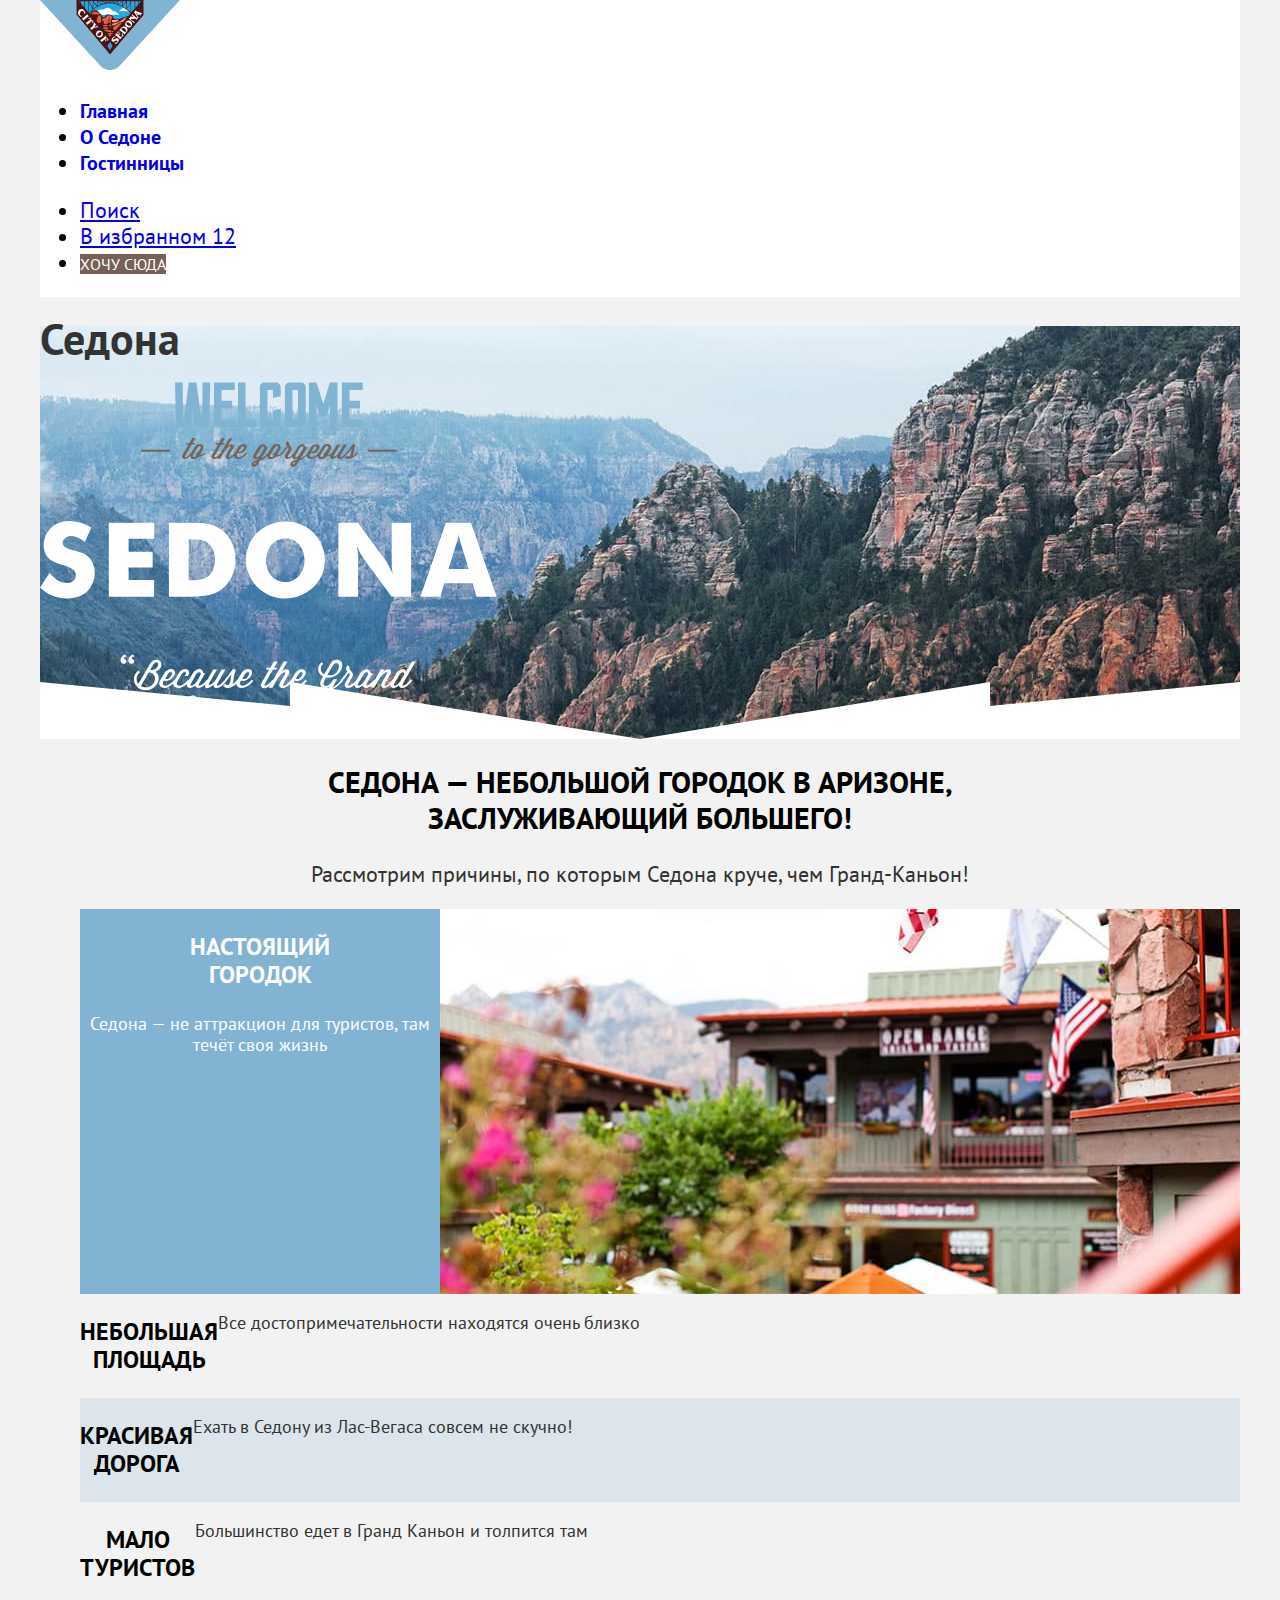
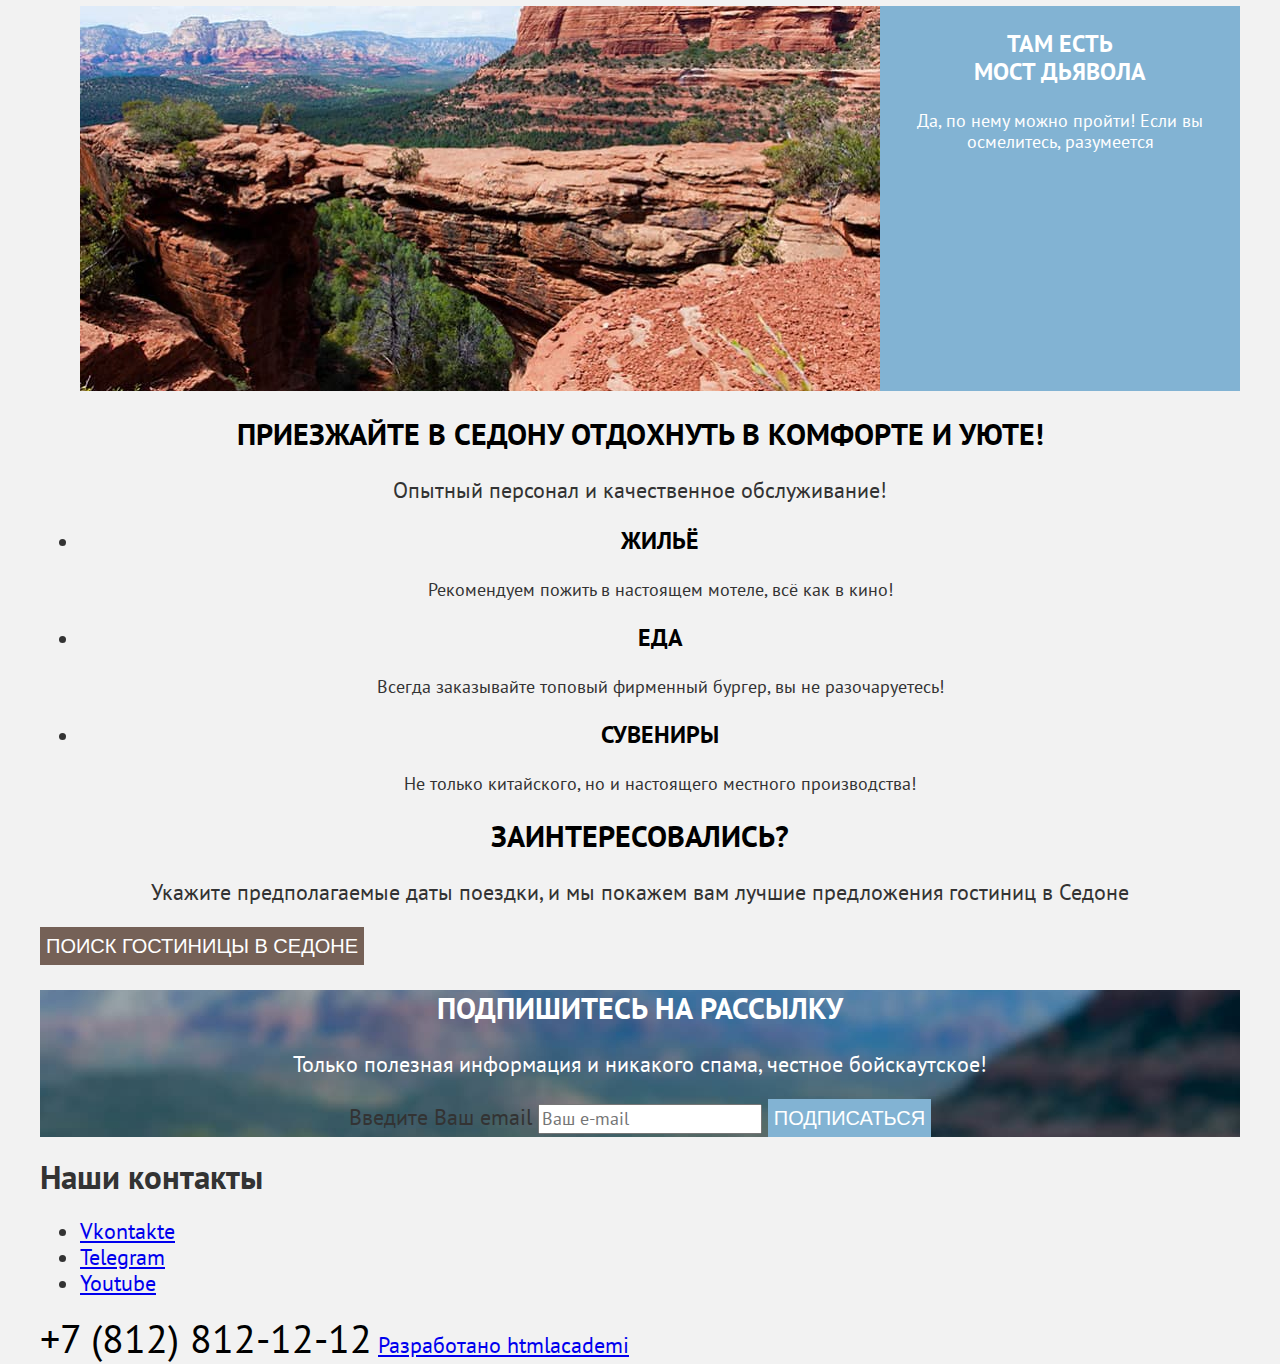
<file: index.html>
<!DOCTYPE html>
<html lang="ru">

  <head>
    <meta charset="utf-8">
    <meta name="viewport" content="width=device-width, initial-scale=1.0">
    <link rel="stylesheet" href="styles/styles.css">
    <title>HTML Academy: Седона</title>
  </head>

  <body>
    <div class="container">
    <header class="header-page">
      <a class="header-logo-link" aria-current="page">
        <img class="header-logo-img" src="images/logo.svg" width="140" height="70" alt="логотип Седоны">
      </a>
      <nav class="navigation">
        <ul class="navigation-menu-list">
          <li class="navigation-menu-item">
            <a class="navigation-link navigation-link-active" href="index.html" aria-current="page">Главная</a>
          </li>
          <li class="navigation-menu-item">
            <a class="navigation-link" href="#">О Седоне</a>
          </li>
          <li class="navigation-menu-item">
            <a class="navigation-link" href="catalog.html">Гостинницы</a>
          </li>
        </ul>
        <ul class="navigation-user-list">
          <li class="navigation-user-item">
            <a class="navigation-user-link" href="#">
              <span class="visuali-hidden">Поиск</span>
            </a>
          </li>
          <li class="navigation-user-item">
            <a class="navigation-user-link" href="#">
              <span class="visuali-hidden">В избранном</span>
              <output class="counter">12</output>
            </a>
          </li>
          <li class="navigation-user-item ">
            <a class="button button-link" href="#">Хочу сюда</a>
          </li>
        </ul>
      </nav>
    </header>
    <main class="main-inner">
      <section class="hero">
        <h1 class="visuali-hidden">Седона</h1>
        <img class="hero-img" src="images/title-welcome.svg" width="458" height="352" alt="Welcome to the gorgeous Sedona, because the Grand Canyon sucks!">
      </section>
      <section class="advantages">
        <h2 class="title-page">Седона — небольшой городок в Аризоне,<br> заслуживающий большего!</h2>
        <p class="description-page">Рассмотрим причины, по которым Седона круче, чем Гранд-Каньон!</p>
        <ul class="advantages-list">
          <li class="advantages-item advantages-item-primary">
            <div class="advantages-text-inner">
              <h3 class="advantages-item-title text-light">Настоящий<br> городок</h3>
              <p class="advantages-item-description text-light">Седона — не аттракцион для туристов, там течёт своя жизнь</p>
            </div>
            <img src="images/Sedona-street.jpg" width="800" height="385" alt="Улица Седоны">
          </li>
          <li class="advantages-item">
            <h3 class="advantages-item-title">Небольшая<br> площадь</h3>
            <p class="advantages-item-description">Все достопримечательности находятся очень близко</p>
          </li>
          <li class="advantages-item">
            <h3 class="advantages-item-title">Красивая<br> дорога</h3>
            <p class="advantages-item-description">Ехать в Седону из Лас-Вегаса совсем не скучно!</p>
          </li>
          <li class="advantages-item">
            <h3 class="advantages-item-title">Мало<br> туристов</h3>
            <p class="advantages-item-description">Большинство едет в Гранд Каньон и толпится там</p>
          </li>
          <li class="advantages-item advantages-item-primary">
            <img src="images/Sedona-Devil's-Bridge.jpg" width="800" height="385" alt="Фото моста дьявола">
            <div class="advantages-text-inner">
              <h3 class="advantages-item-title text-light">Там есть<br> мост дьявола</h3>
              <p class="advantages-item-description text-light">Да, по нему можно пройти! Если вы осмелитесь, разумеется</p>
              </div>
          </li>
        </ul>
      </section>
      <section class="service">
        <h2 class="title-page">Приезжайте в Седону отдохнуть в комфорте и уюте!</h2>
        <p class="description-page">Опытный персонал и качественное обслуживание!</p>
        <ul class="service-list">
          <li class="service-item">
            <h3 class="service-item-title">Жильё</h3>
            <p class="service-item-description">Рекомендуем пожить в настоящем мотеле, всё как в кино!</p>
          </li>
          <li class="service-item">
            <h3 class="service-item-title">Еда</h3>
            <p class="service-item-description">Всегда заказывайте топовый фирменный бургер, вы не разочаруетесь!</p>
          </li>
          <li class="service-item">
            <h3 class="service-item-title">Сувениры</h3>
            <p class="service-item-description">Не только китайского, но и настоящего местного производства!</p>
          </li>
        </ul>
      </section>
      <section class="booking">
        <h2 class="title-page">Заинтересовались?</h2>
        <p class="description-page">Укажите предполагаемые даты поездки, и мы покажем вам лучшие предложения гостиниц
          в Седоне</p>
        <button class="button button-lg" type="button">Поиск гостиницы в Седоне</button>
      </section>
      <section class="subscription">
        <h2 class="title-page text-light">Подпишитесь на рассылку</h2>
        <p class="description-page text-light">Только полезная информация и никакого спама, честное бойскаутское!</p>
        <form class="subscription-form" action="https://echo.htmlacademy.ru/" method="post">
          <label class="visuali-hidden" for="subscription-email">Введите Ваш email</label>
          <input class="field-email" placeholder="Ваш e-mail" name="subscription-email" id="subscription-email" required>
          <button class="button button-light button-lg" type="submit">Подписаться</button>
        </form>
      </section>
    </main>
    <footer class="footer-inner">
      <h2 class="visuali-hidden">Наши контакты</h2>
      <ul class="social-list">
        <li class="social-item">
          <a class="social-link" target="_blank" rel="noreferrer noopener" href="https://vk.com/htmlacademy">
            <span class="visuali-hidden">Vkontakte</span>
          </a>
        </li>
        <li class="social-item">
          <a class="social-link" target="_blank" rel="noreferrer noopener" href="https://t.me/htmlacademy">
            <span class="visuali-hidden">Telegram</span>
          </a>
        </li>
        <li class="social-item">
          <a class="social-link" target="_blank" rel="noreferrer noopener" href="https://www.youtube.com/user/htmlacademyru">
            <span class="visuali-hidden">Youtube</span>
          </a>
        </li>
      </ul>
      <a class="phone-link" href="tel:+78128121212">+7 (812) 812-12-12</a>
      <a class="brand-link" target="_blank" rel="noreferrer noopener" href="https://htmlacademy.ru/">
        <span class="visuali-hidden">Разработано htmlacademi</span>
      </a>
    </footer>
    </div>
  </body>

</html>
</file>
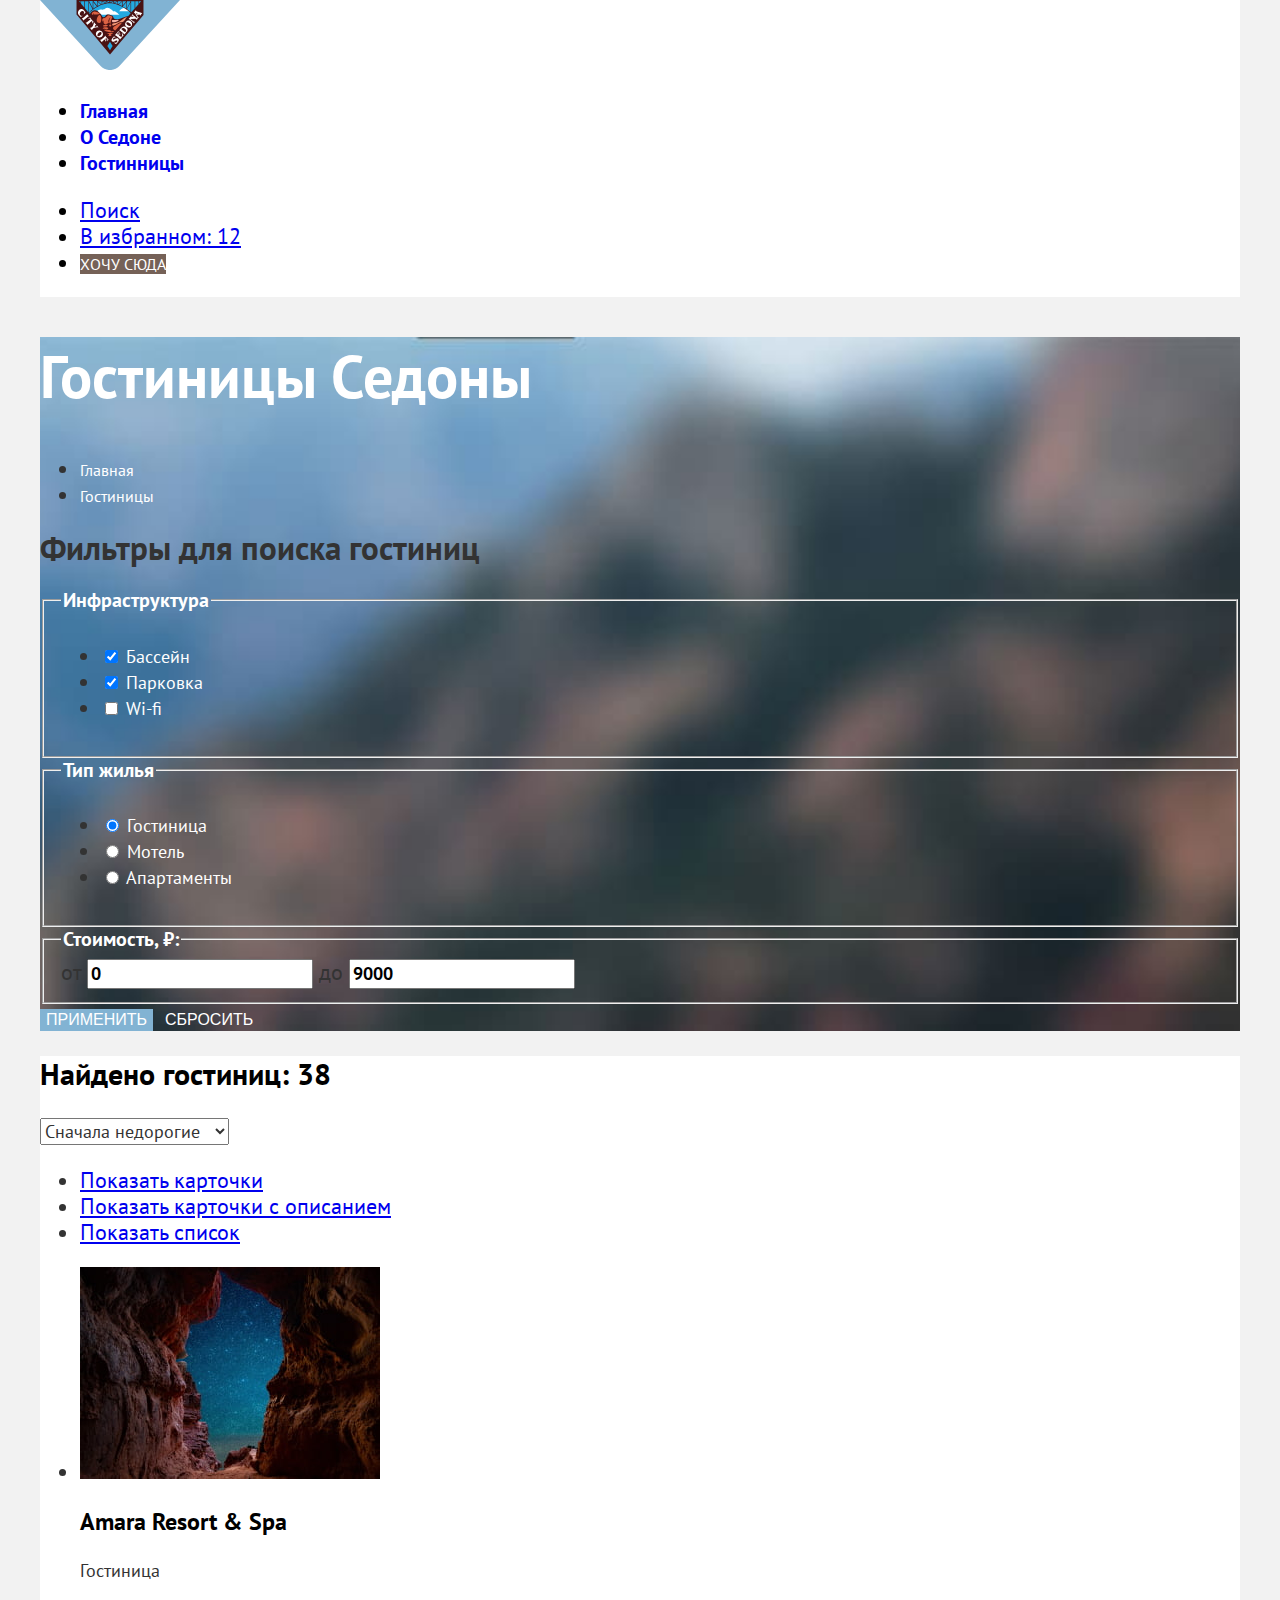
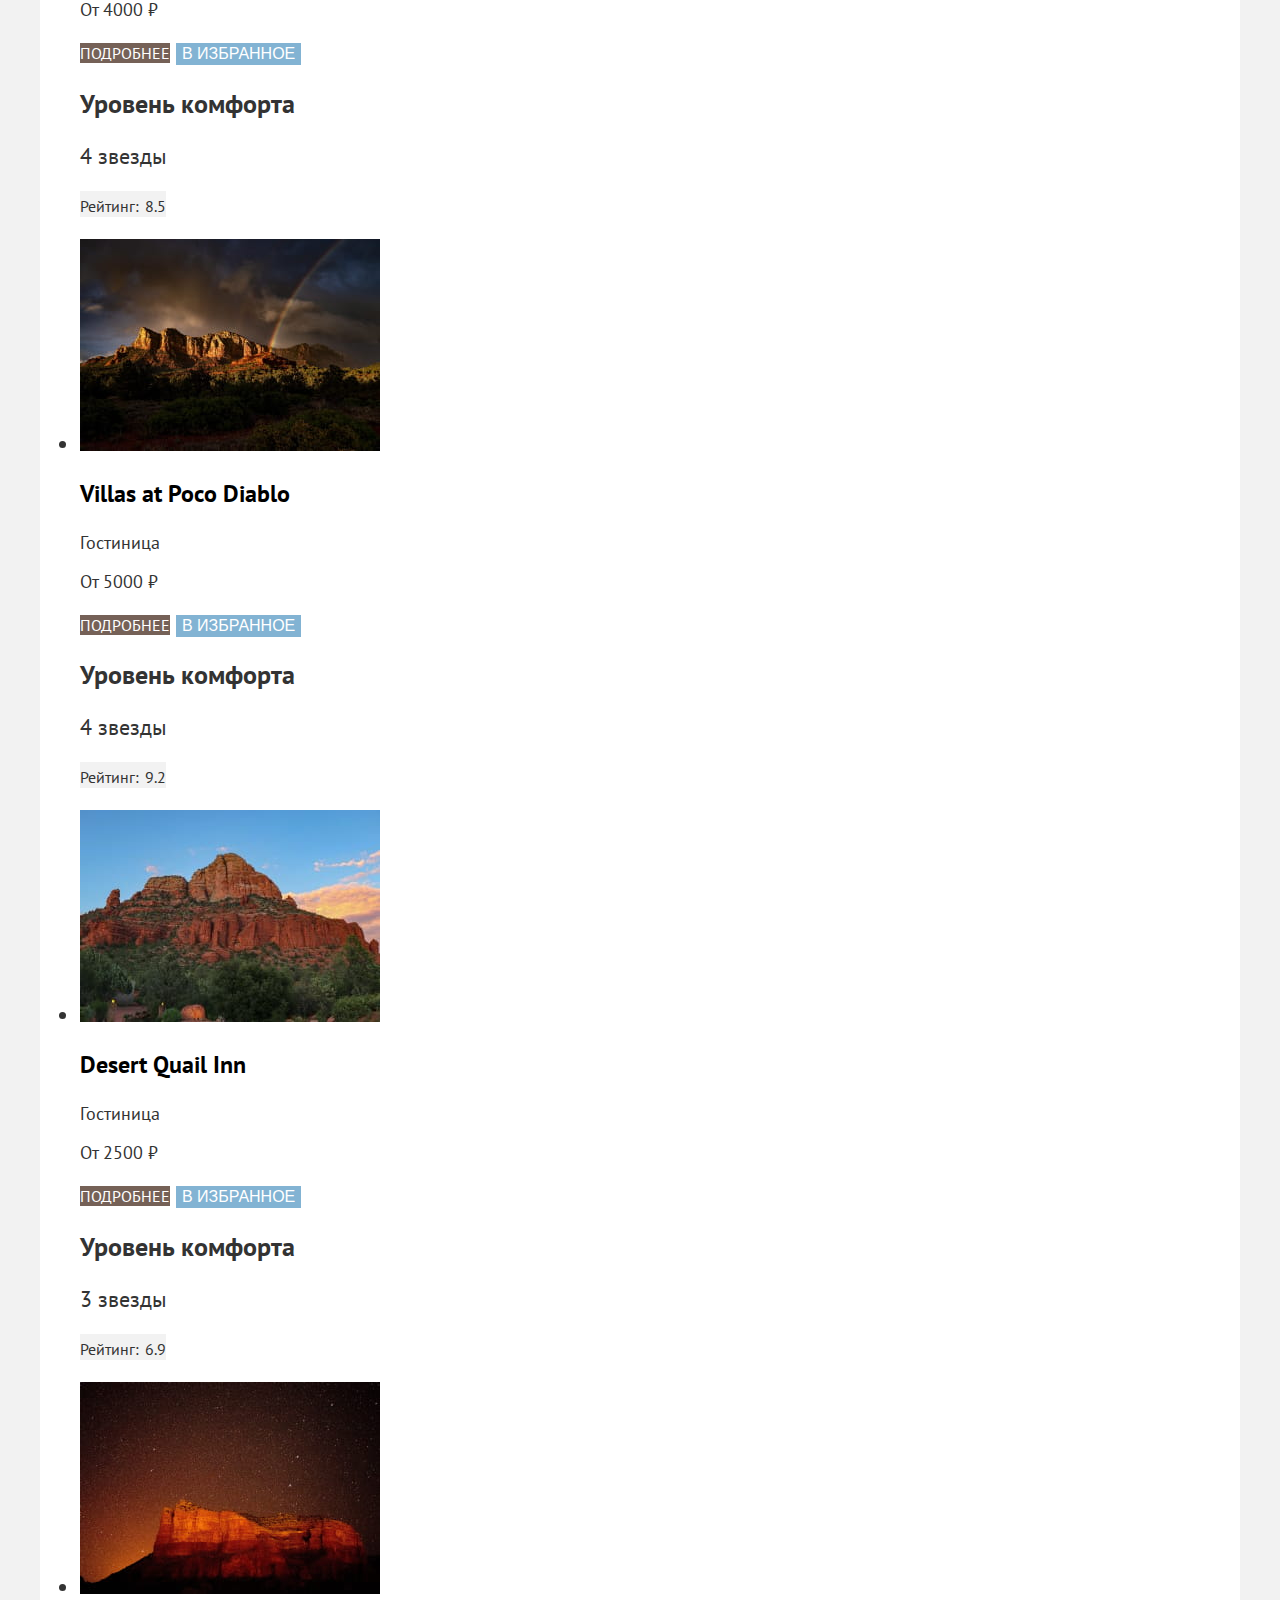
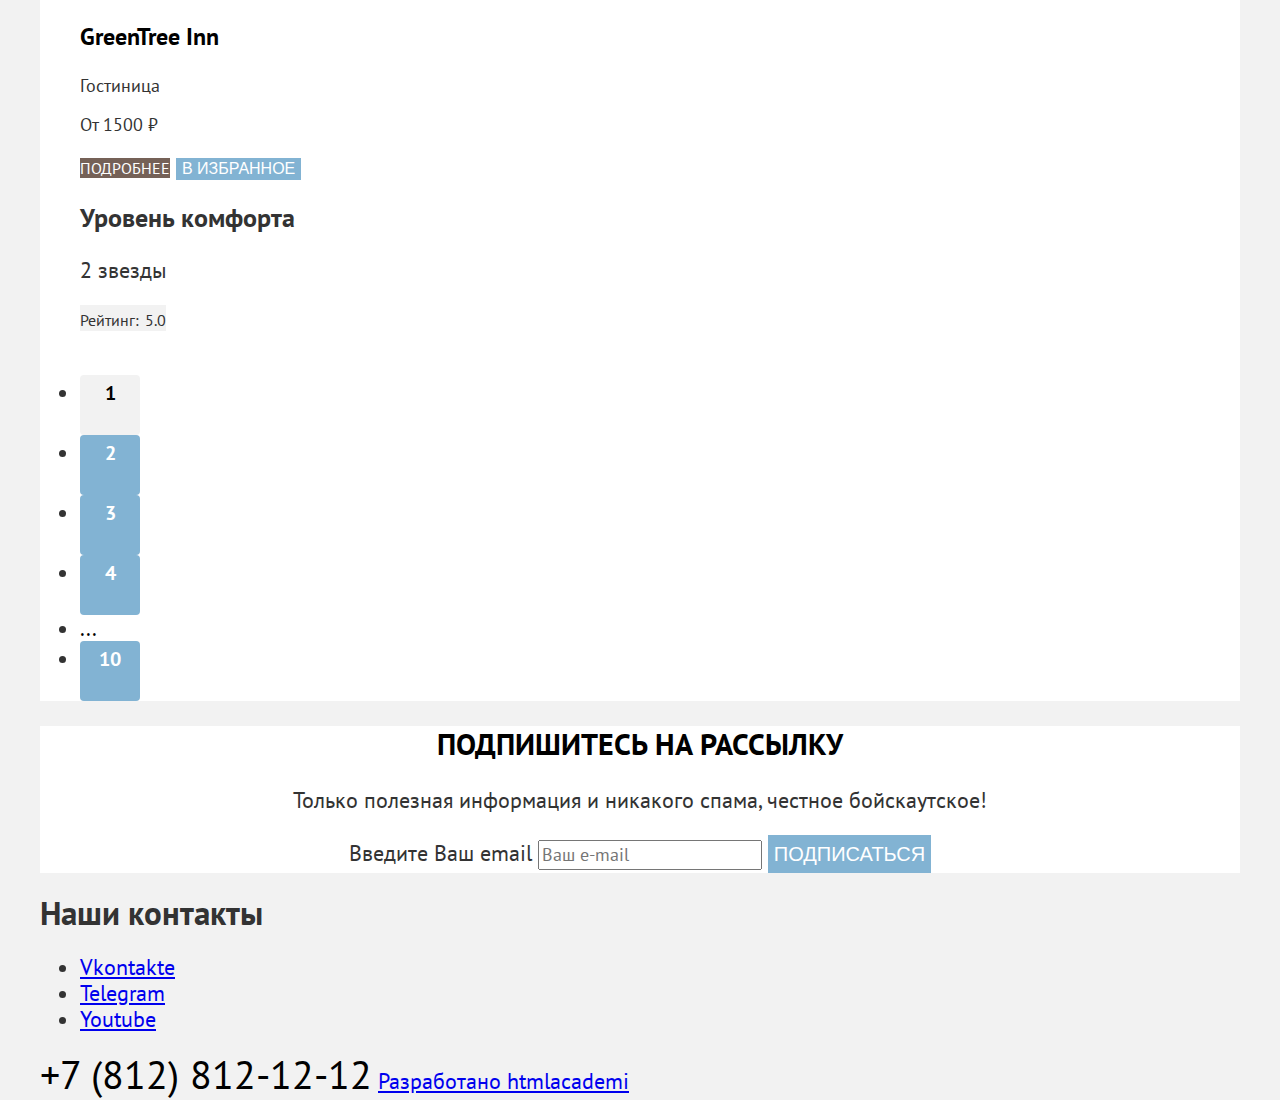
<file: catalog.html>
<!DOCTYPE html>
<html lang="ru">

  <head>
    <meta charset="UTF-8">
    <meta name="viewport" content="width=device-width, initial-scale=1.0">
    <link rel="stylesheet" href="styles/styles.css">
    <title>HTML Academy: Седона каталог</title>
  </head>

  <body>
    <div class="container">
    <header class="header-page">
      <a class="header-logo-link" href="index.html">
        <img class=" header-logo-img" src="images/logo.svg" alt="логотип Седоны">
      </a>
      <nav class="navigation">
        <ul class="navigation-menu-list">
          <li class="navigation-menu-item">
            <a class="navigation-link" href="index.html">Главная</a>
          </li>
          <li class="navigation-menu-item">
            <a class="navigation-link" href="#">О Седоне</a>
          </li>
          <li class="navigation-menu-item">
            <a class="navigation-link navigation-link-active" href="catalog.html" aria-current="page">Гостинницы</a>
          </li>
        </ul>
        <ul class="navigation-user-list">
          <li class="navigation-user-item">
            <a class="navigation-user-link" href="#">
              <span class="visuali-hidden">Поиск</span>
            </a>
          </li>
          <li class="navigation-user-item">
            <a class="navigation-user-link" href="#">
              <span class="visuali-hidden">В избранном:</span>
              <span class="counter">12</span>
            </a>
          </li>
          <li class="navigation-user-item">
            <a class="button button-link" href="#">Хочу сюда</a>
          </li>
        </ul>
      </nav>
    </header>
    <main class="main-inner">
      <section class="filtering">
        <div class="filtering-header">
          <h1 class="filtering-header-title">Гостиницы Седоны</h1>
          <ul class="breadcrumbs">
            <li class="breadcrumbs-item">
              <a class="breadcrumbs-link" href="index.html">
                <span class="visuali-hidden">Главная</span>
              </a>
            </li>
            <li class="breadcrumbs-item">
              <a class="breadcrumbs-link">Гостиницы</a>
            </li>
          </ul>
        </div>
        <div class="filtering-body">
          <h2 class="visuali-hidden">Фильтры для поиска гостиниц</h2>
          <form class="filtering-form" action="https://echo.htmlacademy.ru/" method="get">
            <fieldset class="filtering-form-group">
              <legend class="filtering-form-title">Инфраструктура</legend>
              <ul class="filtering-form-list">
                <li class="filtering-form-item">
                  <label class="control">
                    <input class="control-input" type="checkbox" name="swimming-pool" checked>
                    Бассейн
                  </label>
                </li>
                <li class="filtering-form-item">
                  <label class="control">
                    <input class="control-input" type="checkbox" name="parking" checked>
                    Парковка
                  </label>
                </li>
                <li class="filtering-form-item">
                  <label class="control">
                    <input class="control-input" type="checkbox" name="wi-fi">
                    Wi-fi
                  </label>
                </li>
              </ul>
            </fieldset>
            <fieldset class="filtering-form-group">
              <legend class="filtering-form-title">Тип жилья</legend>
              <ul class="filtering-form-list">
                <li class="filtering-form-item">
                  <label class="control">
                    <input class="control-input" type="radio" name="hotel-group" value="hotel" checked>
                    Гостиница
                  </label>
                </li>
                <li class="filtering-form-item">
                  <label class="control">
                    <input class="control-input" type="radio" name="hotel-group" value="motel">
                    Мотель
                  </label>
                </li>
                <li class="filtering-form-item">
                  <label class="control">
                    <input class="control-input" type="radio" name="hotel-group" value="apartments">
                    Апартаменты
                  </label>
                </li>
              </ul>
            </fieldset>
            <fieldset class="filtering-form-group">
              <legend class="filtering-form-title">Стоимость, ₽:</legend>
              <label for="price-from">от</label>
              <input class="field" type="number" name="price-from" id="price-from" value="0">
              <label for="price-to">до</label>
              <input class="field" type="number" name="price-to" id="price-to" value="9000">
            </fieldset>
            <button class="button button-light" type="submit">Применить</button>
            <button class="button button-reset" type="reset">Сбросить</button>
          </form>
        </div>
      </section>
      <section class="search-result">
        <h2 class="search-result-title">Найдено гостиниц: 38</h2>
        <select class="select-control" aria-label="Сортировка">
          <option value="cheap">Сначала недорогие</option>
          <option value="expensive">Сначала дорогие</option>
          <option value="popular">Сначала популярные</option>
        </select>
        <ul class="sort-card-list">
          <li class="sort-card-item">
            <a class="sort-link sort-link-curent" href="catalog.html?view=tile">
              <span class="visuali-hidden">Показать карточки</span>
            </a>
          </li>
          <li class="sort-card-item">
            <a class="sort" href="catalog.html?view=card">
              <span class="visuali-hidden">Показать карточки с описанием</span>
            </a>
          </li>
          <li class="sort-card-item">
            <a class="sort" href="catalog.html?view=list">
              <span class="visuali-hidden">Показать список</span>
            </a>
          </li>
        </ul>
        <ul class="product-card-list">
          <li class="product-card-item">
            <a class="product-card-link" href="#">
              <img class="product-card-img" src="images/hotels/Amara-Resort-Spa.jpg" width="300" height="212" alt="Ущелье с видом на звёзды">
            </a>
            <h3 class="product-card-title">Amara Resort & Spa</h3>
            <p class="product-card-text">Гостиница</p>
            <p class="product-card-text">От 4000 ₽</p>
            <a class="button button-link" href="#">Подробнее</a>
            <button class="button button-light" type="button">В избранное</button>
            <div class="product-card-rating">
              <h3 class="visuali-hidden">Уровень комфорта</h3>
              <div class="product-card-icon">
                <span class="visuali-hidden">4 звезды</span>
              </div>
              <p class="rating">
                <span class="rating-content">Рейтинг:</span>
                <b class="rating-content">8.5</b>
              </p>
            </div>
          </li>
          <li class="product-card-item">
            <a class="product-card-link" href="#">
              <img class="product-card-img" src="images/hotels/Villas-at-Poco-Diablo.jpg" width="300" height="212" alt="Гора с радугой">
            </a>
            <h3 class="product-card-title">Villas at Poco Diablo</h3>
            <p class="product-card-text">Гостиница</p>
            <p class="product-card-text">От 5000 ₽</p>
            <a class="button button-link" href="#">Подробнее</a>
            <button class="button button-light" type="button">В избранное</button>
            <div class="product-card-rating">
              <h3 class="visuali-hidden">Уровень комфорта</h3>
              <div class="product-card-icon">
                <span class="visuali-hidden">4 звезды</span>
              </div>
              <p class="rating">
                <span class="rating-content">Рейтинг:</span>
                <b class="rating-content">9.2</b>
              </p>
            </div>
          </li>
          <li class="product-card-item">
            <a class="product-card-link" href="#">
              <img class="product-card-img" src="images/hotels/Desert-Quail-Inn.jpg" width="300" height="212" alt="Гора в пустыне">
            </a>
            <h3 class="product-card-title">Desert Quail Inn</h3>
            <p class="product-card-text">Гостиница</p>
            <p class="product-card-text">От 2500 ₽</p>
            <a class="button button-link" href="#">Подробнее</a>
            <button class="button button-light" type="button">В избранное</button>
            <div class="product-card-rating">
              <h3 class="visuali-hidden">Уровень комфорта</h3>
              <div class="product-card-icon">
                <span class="visuali-hidden">3 звезды</span>
              </div>
              <p class="rating">
                <span class="rating-content">Рейтинг:</span>
                <b class="rating-content">6.9</b>
              </p>
            </div>
          </li>
          <li class="product-card-item">
            <a class="product-card-link" href="#">
              <img class="product-card-img" src="images/hotels/GreenTree-Inn.jpg" width="300" height="212" alt="Гора на фоне звёздного неба">
            </a>
            <h3 class="product-card-title">GreenTree Inn</h3>
            <p class="product-card-text">Гостиница</p>
            <p class="product-card-text">От 1500 ₽</p>
            <a class="button button-link" href="#">Подробнее</a>
            <button class="button button-light" type="button">В избранное</button>
            <div class="product-card-rating">
              <h3 class="visuali-hidden">Уровень комфорта</h3>
              <div class="product-card-icon">
                <span class="visuali-hidden">2 звезды</span>
              </div>
              <p class="rating">
                <span class="rating-content">Рейтинг:</span>
                <b class="rating-content">5.0</b>
              </p>
            </div>
          </li>
        </ul>
        <ul class="pagination-list">
          <li class="pagination-item">
            <a class="pagination-link" aria-current="page">1</a>
          </li>
          <li class="pagination-item">
            <a class="pagination-link" href="#">2</a>
          </li>
          <li class="pagination-item">
            <a class="pagination-link" href="#">3</a>
          </li>
          <li class="pagination-item">
            <a class="pagination-link" href="#">4</a>
          </li>
          <li class="pagination-item">
            <a class="pagination-link-more" href="#">...</a>
          </li>
          <li class="pagination-item">
            <a class="pagination-link" href="#">10</a>
          </li>
        </ul>
      </section>
      <section class="subscription subscription-light">
        <h2 class="title-page">Подпишитесь на рассылку</h2>
        <p class="description-page">Только полезная информация и никакого спама, честное бойскаутское!
        </p>
        <form class="subscription-form" action="https://echo.htmlacademy.ru/" method="post">
          <label class="visuali-hidden" for="subscription-email">Введите Ваш email</label>
          <input class="field-email" placeholder="Ваш e-mail" name="subscription-email" id="subscription-email" required>
          <button class="button button-light button-lg" type="submit">Подписаться</button>
        </form>
      </section>
    </main>
    <footer class="footer-inner">
      <h2 class="visuali-hidden">Наши контакты</h2>
      <ul class="social-list">
        <li class="social-item">
          <a class="social-link" target="_blank" rel="noreferrer noopener" href="https://vk.com/htmlacademy">
            <span class="visuali-hidden">Vkontakte</span>
          </a>
        </li>
        <li class="social-item">
          <a class="social-link" target="_blank" rel="noreferrer noopener" href="https://t.me/htmlacademy">
            <span class="visuali-hidden">Telegram</span>
          </a>
        </li>
        <li class="social-item">
          <a class="social-link" target="_blank" rel="noreferrer noopener" href="https://www.youtube.com/user/htmlacademyru">
            <span class="visuali-hidden">Youtube</span>
          </a>
        </li>
      </ul>
      <a class="phone-link" href="tel:+78128121212">+7 (812) 812-12-12</a>
      <a class="brand-link" target="_blank" rel="noreferrer noopener" href="https://htmlacademy.ru/">
        <span class="visuali-hidden">Разработано htmlacademi</span>
      </a>
    </footer>
    </div>
  </body>

</html>
</file>
<file: styles/styles.css>
@font-face {
  font-family: "PT Sans";
  font-style: normal;
  font-weight: 400;
  src: url("../fonts/ptsans-400.woff2") format("woff2");
  font-display: swap;
}
@font-face {
  font-family: "PT Sans";
  font-style: normal;
  font-weight: 700;
  src: url("../fonts/ptsans-700.woff2") format("woff2");
  font-display: swap;
}
html {
  height: 100%;
}
body {
  height: 100%;
  font-family: "PT Sans", sans-serif;
  font-size: 22px;
  line-height: 26px;
  background-color: #f2f2f2;
  margin: 0;
  color: #333333;
}
.container {
  display: flex;
  flex-direction: column;
  min-height: 100vh;
  width: 1200px;
  margin: 0 auto;
}
.main-inner {
  flex-grow: 1;
}
.button {
  font-size: 16px;
  line-height: 20px;
  background-color: #756157;
  color: #ffffff;
  text-transform: uppercase;
  border: none;
}
.button-lg {
  font-size: 20px;
  line-height: 36px;
  border: none;
  margin: 0 auto;
  cursor: pointer;
}
.button-light {
  background-color: #82B3D3;
}
.button-reset {
  background-color: transparent;
}
.button-link {
  text-decoration: none;
}
.header-page {
  color: #000000;
  background-color: #ffffff;
}
.navigation-link {
  font-size: 20px;
  line-height: 24px;
  font-weight: 700;
  text-align: center;
  text-decoration: none;
}
.hero {
  background-color: #D6E6F0;
  background-image: url(../images/backgrounds/background-ornament.svg), url(../images/backgrounds/background-1.jpg);
  background-repeat: no-repeat;
  background-position: bottom center, center center;
  background-size: 100% auto, cover;
}
.title-page {
  font-weight: 700;
  font-size: 30px;
  line-height: 36px;
  color: #000000;
  text-align: center;
  text-transform: uppercase;
}
.description-page {
  text-align: center;
}
.advantages-item-primary {
  background-color: #82B3D3;
}
.advantages-item {
  display: flex;
}
.advantages-item-title, .service-item-title {
  font-weight: 700;
  font-size: 24px;
  line-height: 28px;
  text-align: center;
  color: #000000;
  text-transform: uppercase;
}
.text-light {
  color: #ffffff;
}
.advantages-item-description, .service-item-description {
  font-size: 18px;
  line-height: 21px;
  text-align: center;
}
.advantages-item:nth-child(3) {
  background-color: rgba(131, 179, 211, 0.2);
}
.subscription {
  background-color: #D6E6F0;
  background-image: url(../images/backgrounds/background-2.jpg);
  background-repeat: no-repeat;
  background-size: cover;
  background-position: center center;
}

.subscription-form {
  text-align: center;
}

.field-email {
  font-family: inherit;
  font-size: 18px;
  line-height: 24px;
}
.phone-link {
  font-size: 40px;
  line-height: 40px;
  color: #000000;
  text-decoration: none;
}
/*Catalog*/
.filtering {
  background-image: url(../images/backgrounds/background-3.jpg);
  background-repeat: no-repeat;
  background-size: cover;
  background-position: center center;
}
.filtering-header-title {
  font-size: 60px;
  line-height: 78px;
  font-weight: 700;
  color: #ffffff;
}
.breadcrumbs-link {
  font-size: 16px;
  line-height: 21px;
  color: #ffffff;
  text-decoration: none;
}
.filtering-form-title {
  font-size: 20px;
  line-height: 24px;
  font-weight: 700;
  color: #ffffff;
}
.control {
  font-size: 18px;
  line-height: 23px;
  color: #ffffff;
}
.field {
  font-family: "PT Sans", sans-serif;
  font-size: 18px;
  line-height: 24px;
  font-weight: 700;
  color: #000000;
}
.search-result {
  background-color: #ffffff;
}
.search-result-title {
  font-size: 30px;
  line-height: 36px;
  font-weight: 700;
  color: #000000;
}
.select-control {
  font-family: "PT Sans", sans-serif;;
  font-size: 18px;
  line-height: 21px;
  color: #333333;
}
.product-card-title {
  font-size: 24px;
  line-height: 28px;
  font-weight: 700;
  color: #000000;
}
.product-card-text {
  font-size: 18px;
  line-height: 21px;
  color: #333333;
}
.rating {
  background-color: #F2F2F2;
  display: inline-block;
}
.rating-content {
  font-weight: inherit;
  font-size: 16px;
  line-height: 20px;
  color: #333333;
}
.pagination-link {
  background-color: #82B3D3;
  border-radius: 4px;
  width: 60px;
  height: 60px;
  display: inline-block;
  text-decoration: none;
  text-align: center;
  color: #ffffff;
  font-size: 20px;
  line-height: 36px;
  font-weight: 700;
}
.pagination-link[aria-current="page"] {
  background-color: #F2F2F2;
  color: #000000;
}
.pagination-link-more {
  text-decoration: none;
  color: #000000;
}
.subscription-light {
  background-image: none;
  background-color: #ffffff;
}
</file>
